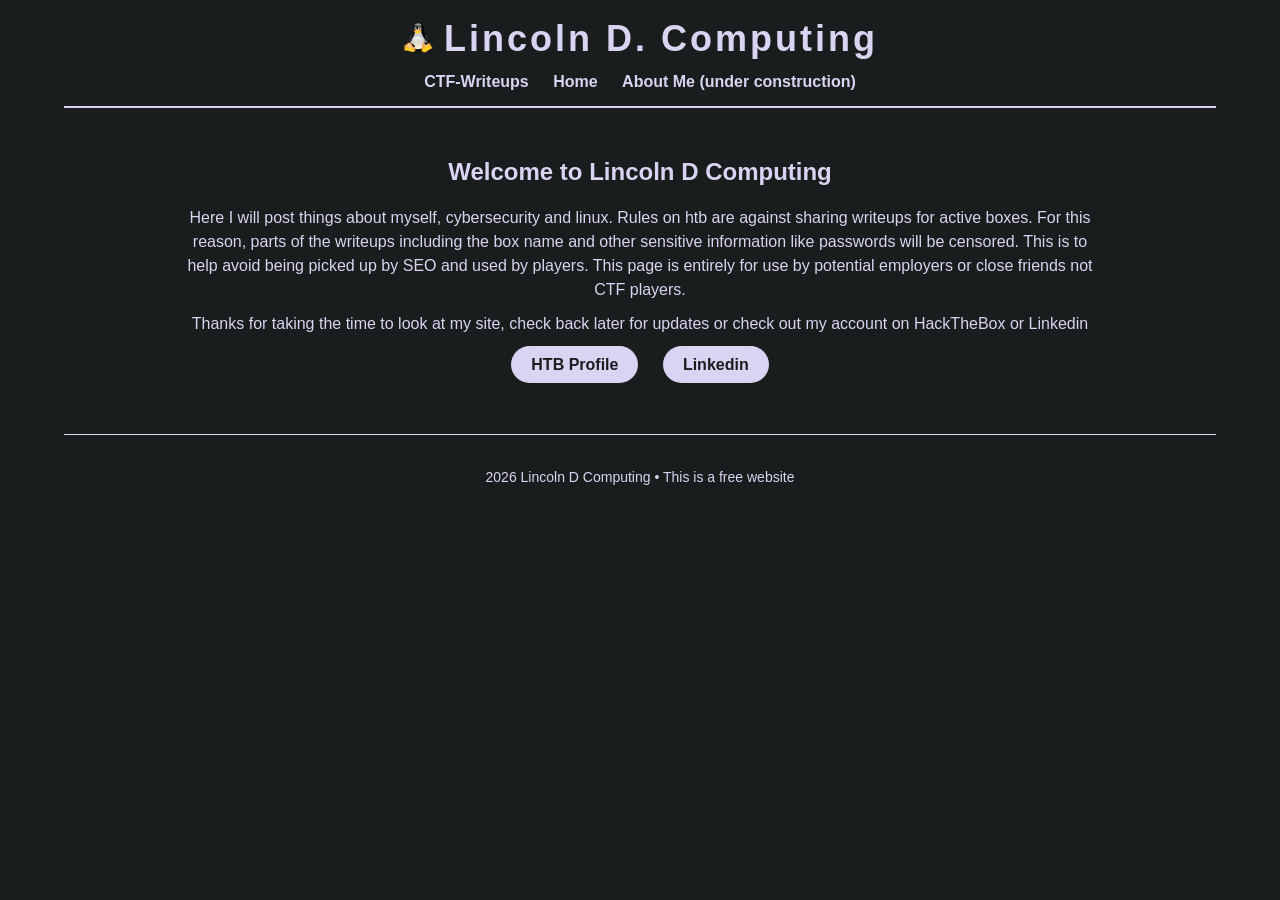
<file: index.html>
<!DOCTYPE html>
<html lang="en">
<head>
  <meta charset="UTF-8" />
  <meta name="viewport" content="width=device-width, initial-scale=1.0"/>
  <title>LincolnDComputing</title>
  <link rel="stylesheet" href="style.css">
</head>
<body>
  <header>
    <div class="logo-title">
      <img src="images/tux.png" alt="tuxLogo" class="logo" />
      <h1>Lincoln D. Computing</h1>
    </div>
    <nav>
	<div class="dropdown">
          <a>CTF-Writeups</a>
	  <div class="dropdown-content">
		<a href="Writeup1.html"> Writeup 1 </a>
		<a href="Writeup2"> Writeup 2 </a>
		<a>more soon</a>
	  </div>
 	</div>
      <a href="index.html">Home</a>
      <a href="index.html">About Me (under construction)</a>
    </nav>
  </header>

  <main class="hero">
    <h2>Welcome to <span>Lincoln D Computing</span></h2>
    <p>Here I will post things about myself, cybersecurity and linux. Rules on htb are against sharing writeups for active boxes. For this reason, parts of the writeups including the box name and other sensitive information like passwords will be censored. This is to help avoid being picked up by SEO and used by players. This page is entirely for use by potential employers or close friends not CTF players.</p>
    <p>Thanks for taking the time to look at my site, check back later for updates or check out my account on HackTheBox or Linkedin</p>
    <div class="btns">
      <a href="https://app.hackthebox.com/public/users/1867252" target="_blank" class="btn">HTB Profile</a>
      <a href="https://www.linkedin.com/in/lincoln-d-cyber" target="_blank" class="btn">Linkedin</a>
    </div>
  </main>

  <footer>
    <p> 2026 Lincoln D Computing • This is a free website</p>
  </footer>
</body>
</html>
</file>
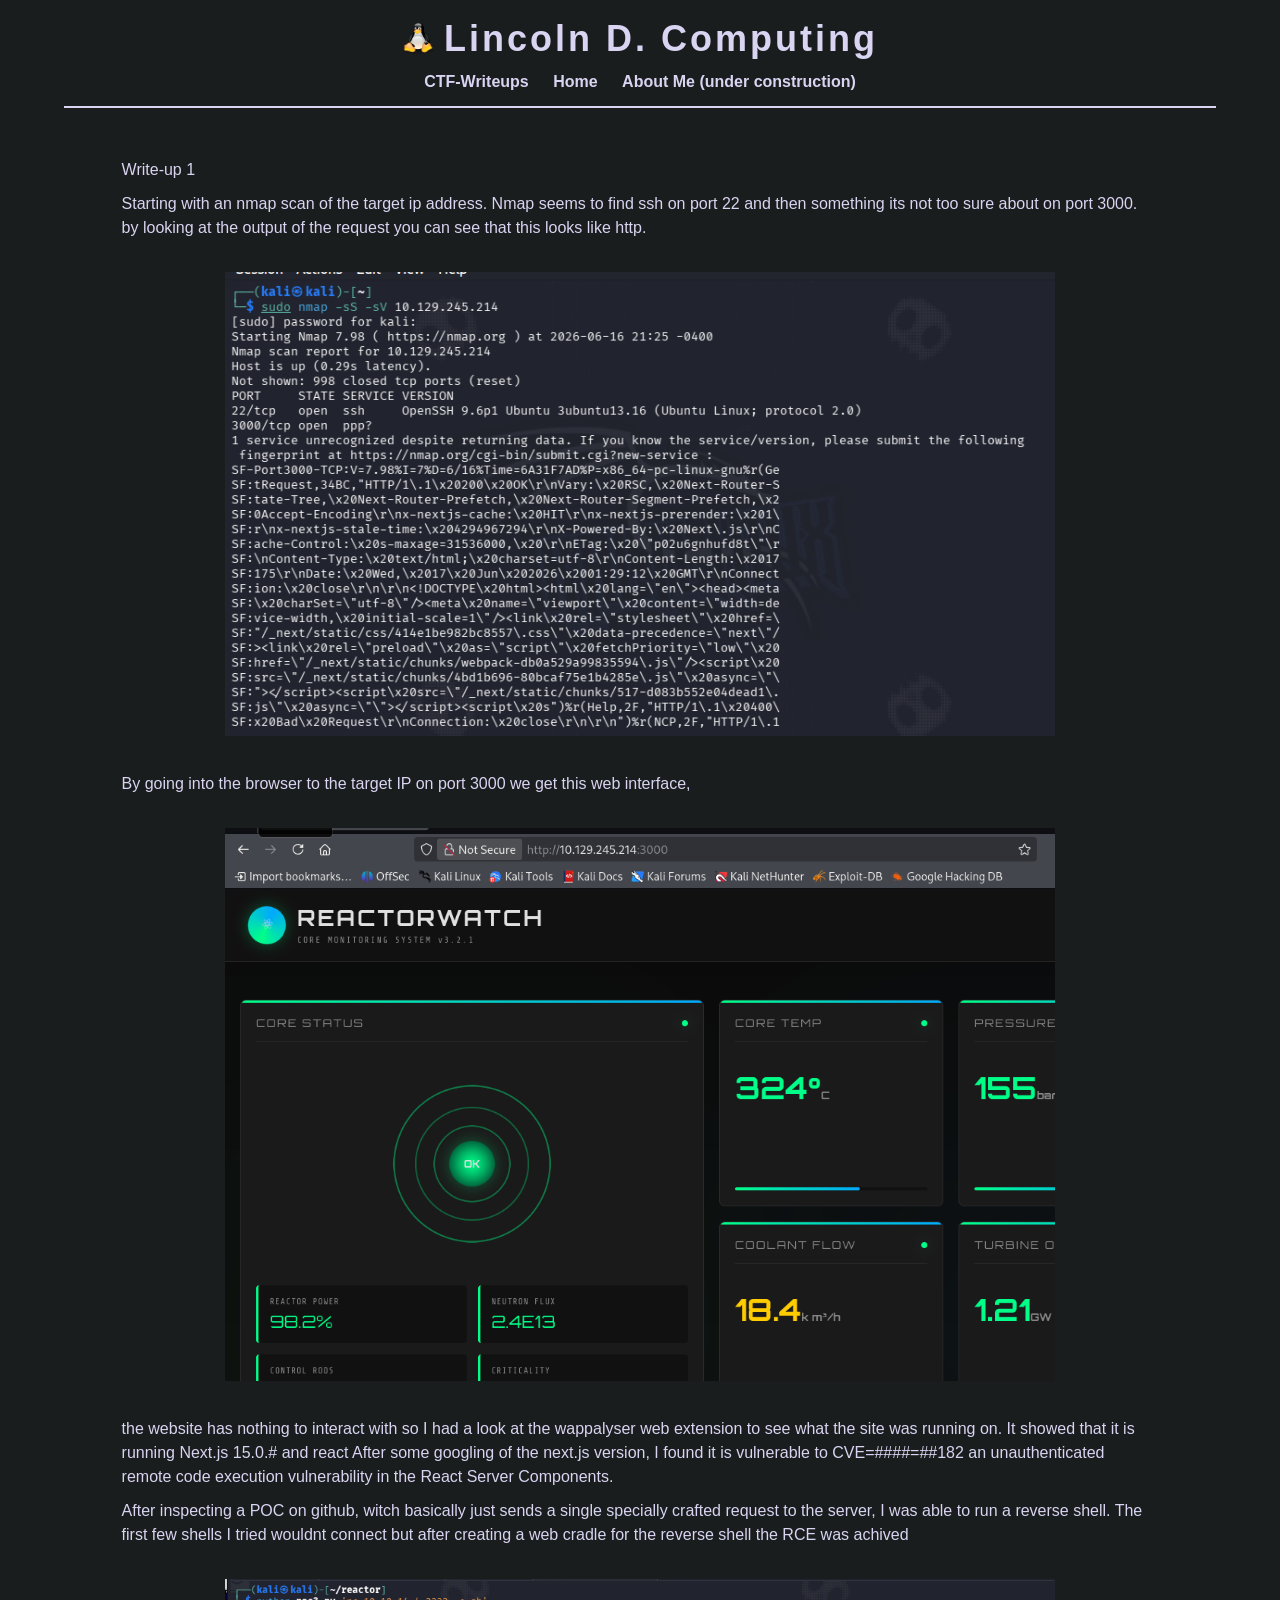
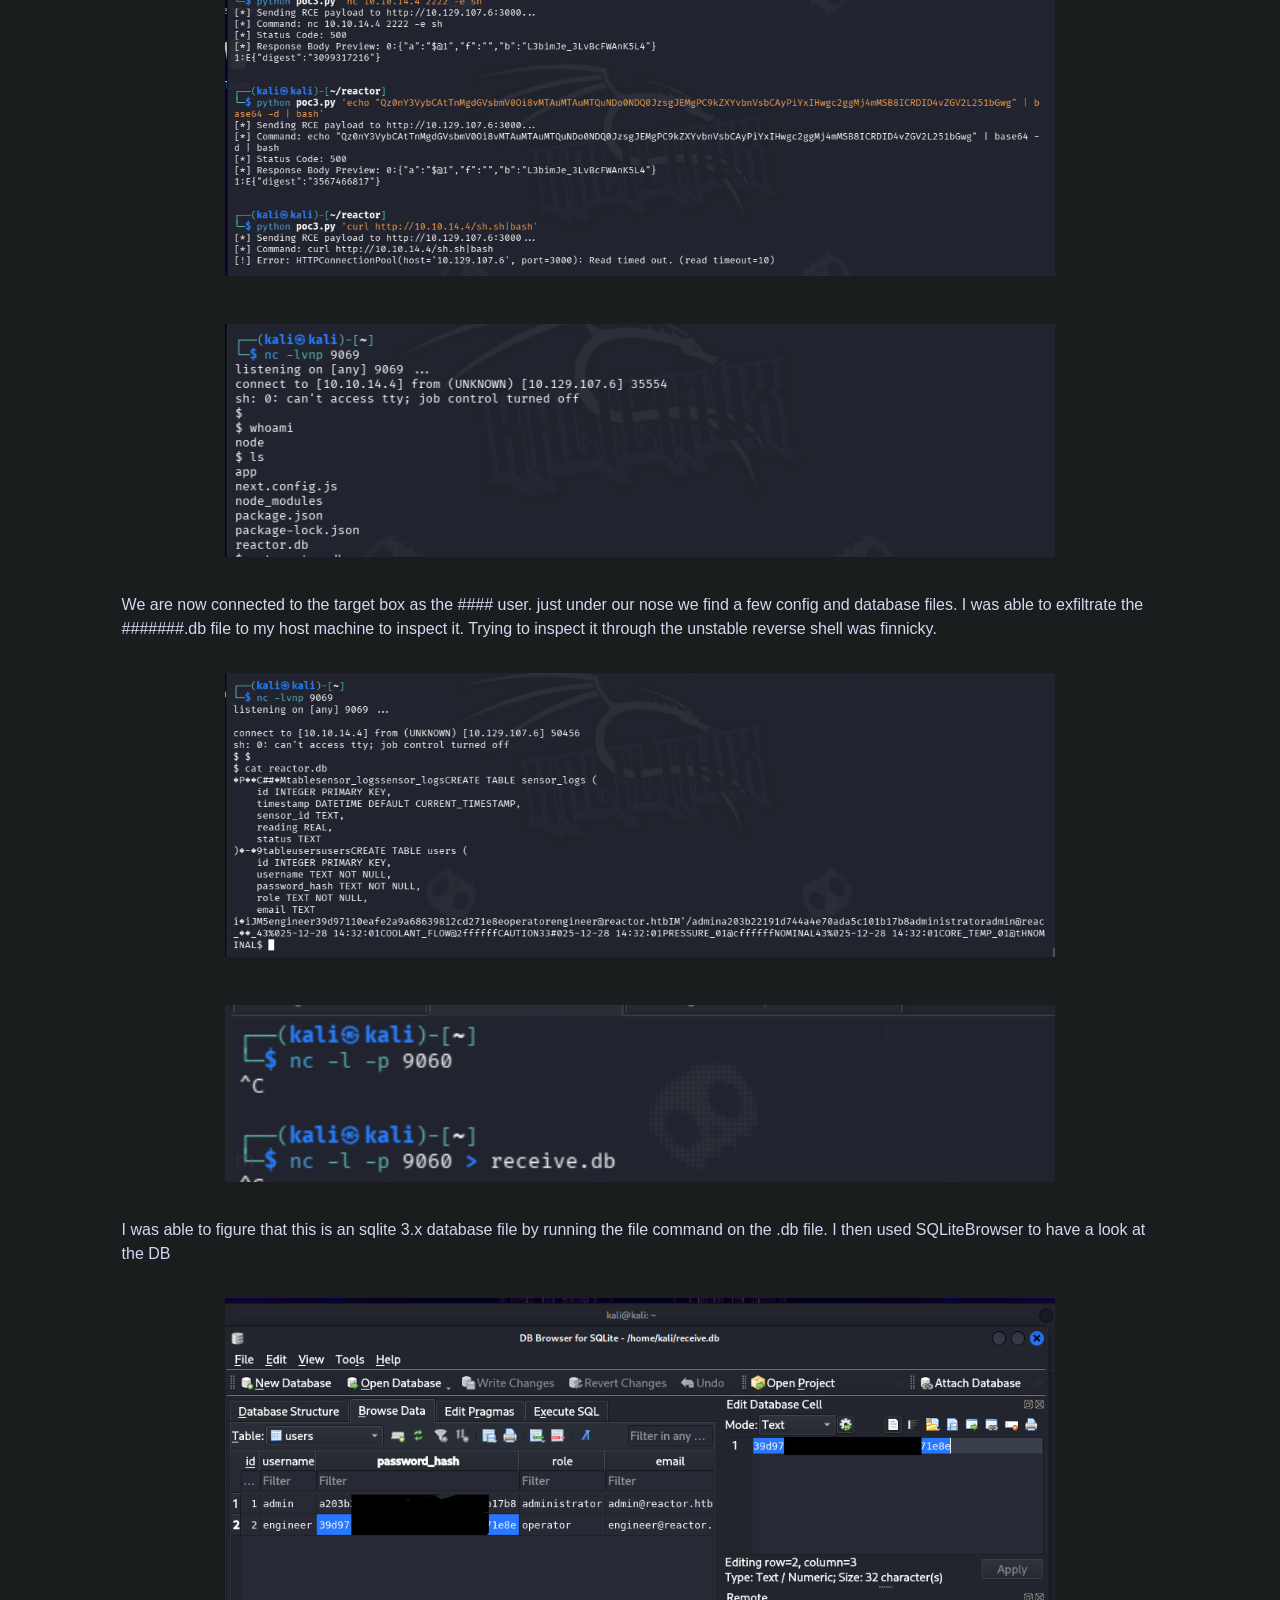
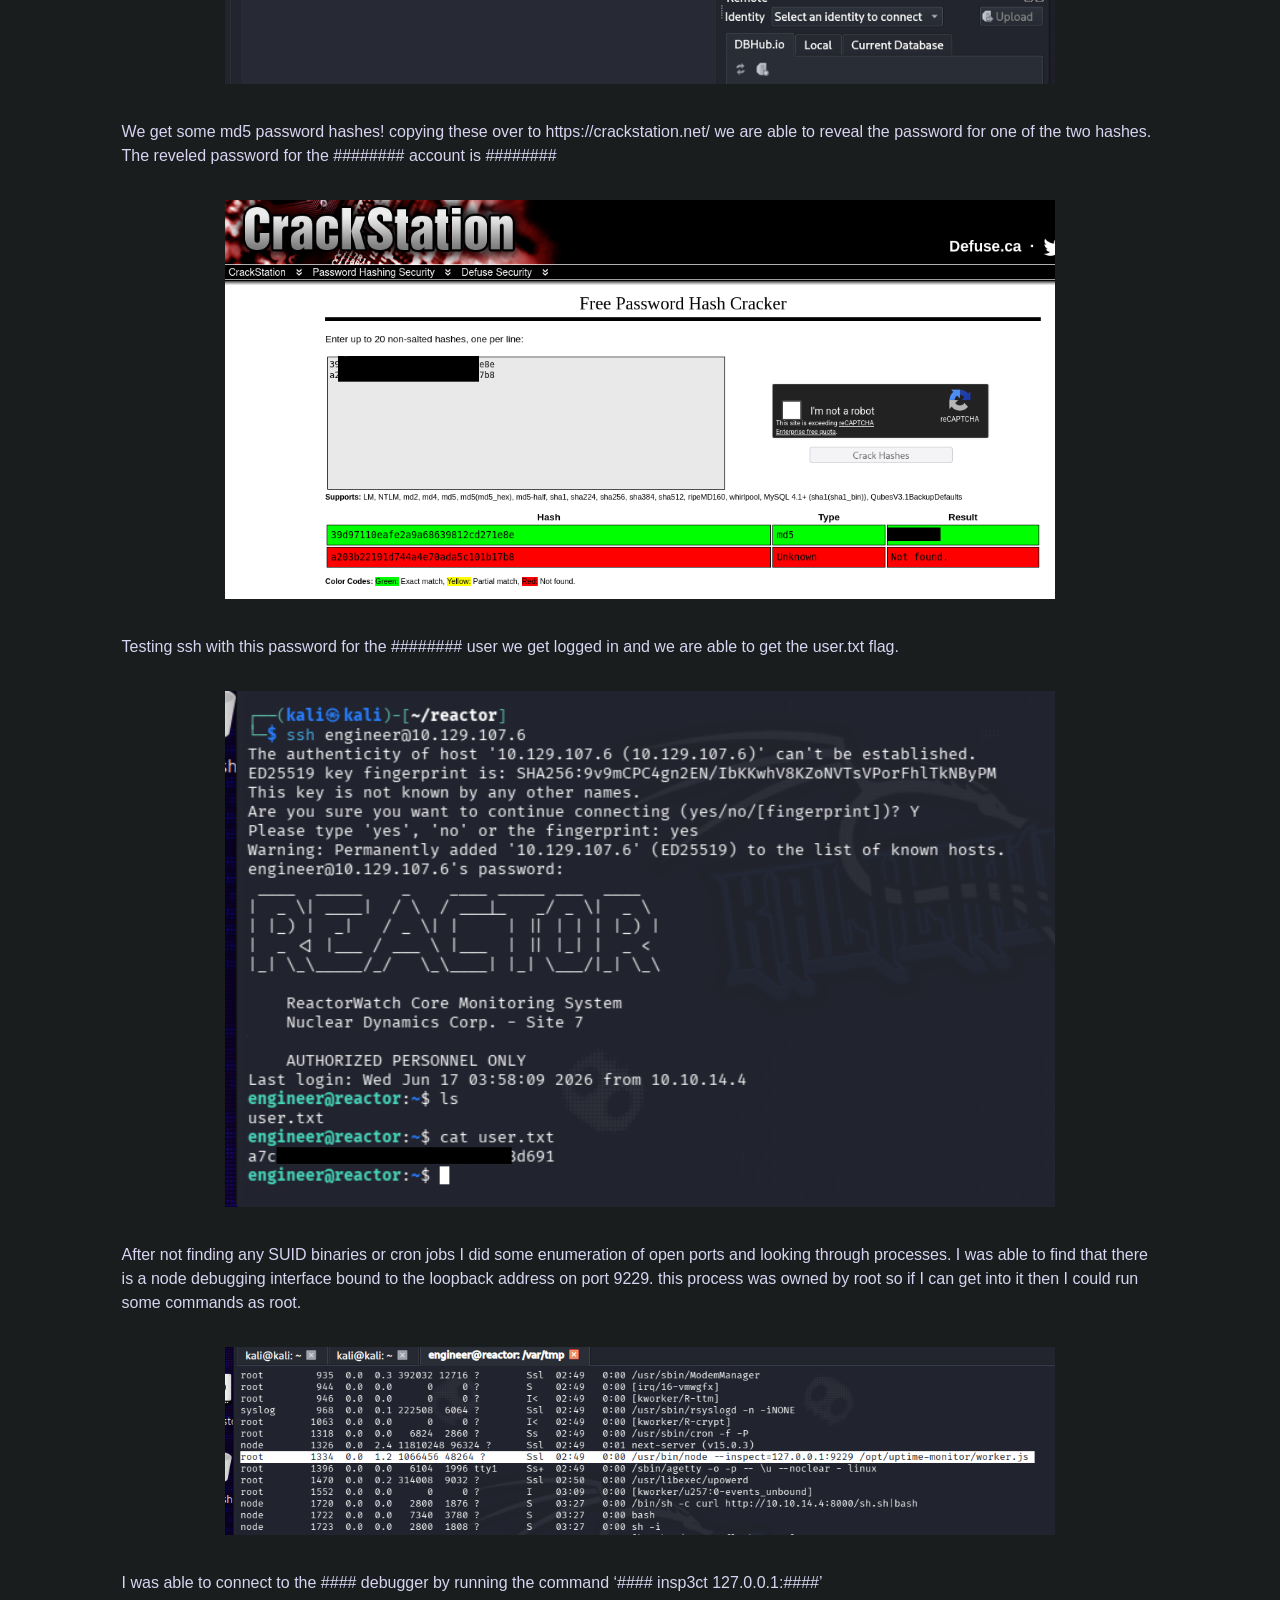
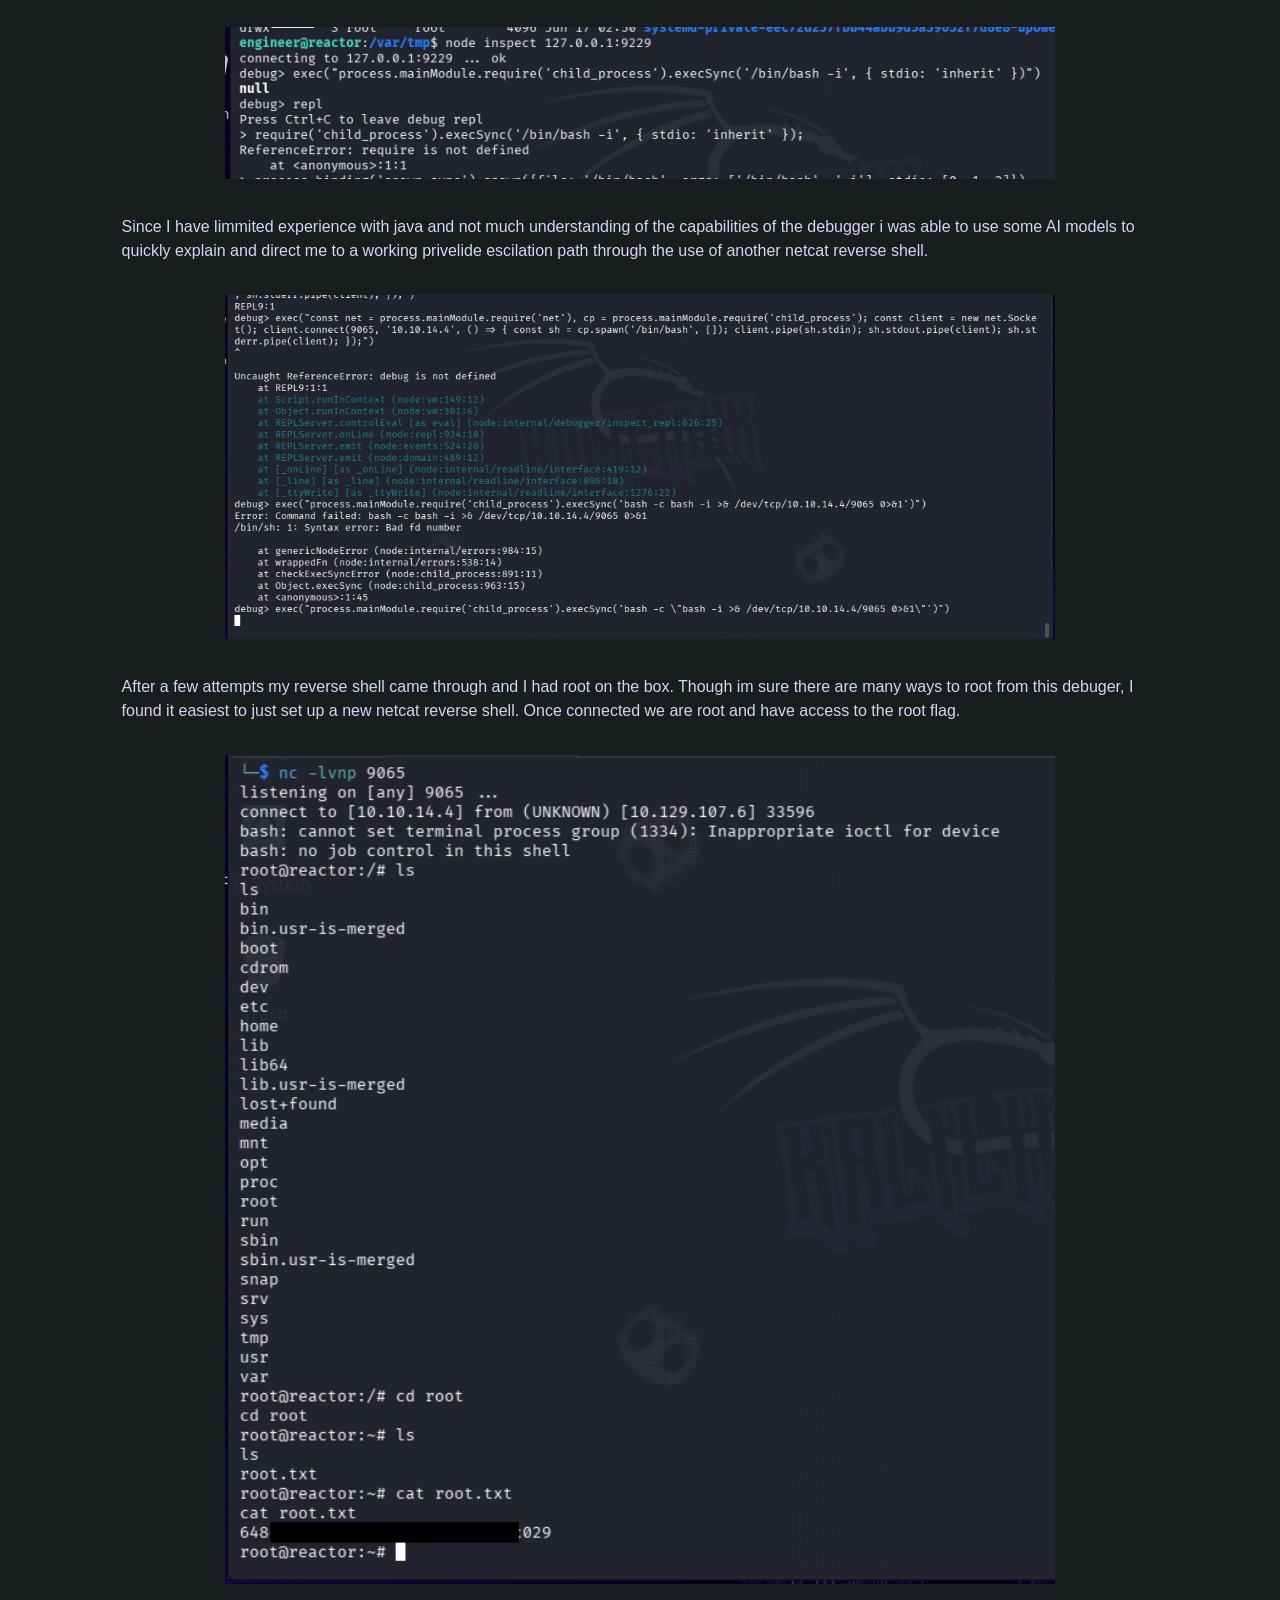
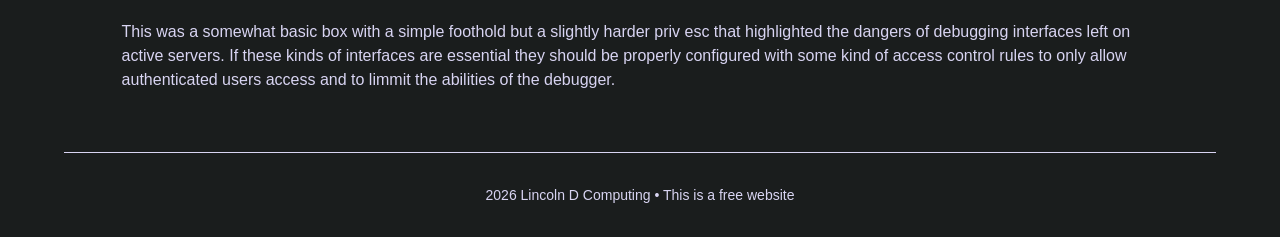
<file: Writeup1.html>
<!DOCTYPE html>
<html lang="en">
<head>
  <meta charset="UTF-8" />
  <meta name="viewport" content="width=device-width, initial-scale=1.0"/>
  <title>LincolnDComputing</title>
  <link rel="stylesheet" href="style2.css">
</head>
<body>
  <header>
    <div class="logo-title">
      <img src="images/tux.png" alt="tuxLogo" class="logo" />
      <h1>Lincoln D. Computing</h1>
    </div>
    <nav>
        <div class="dropdown">
          <a>CTF-Writeups</a>
          <div class="dropdown-content">
                <a href="Writeup1.html"> writeup 1 </a>
                <a href="Writeup2"> Writeup 2 </a>
                <a>more soon</a>
          </div>
        </div>
      <a href="index.html">Home</a>
      <a href="index.html">About Me (under construction)</a>
    </nav>
  </header>

  <main class="hero">
    <p>Write-up 1</p>
    <p>Starting with an nmap scan of the target ip address.
Nmap seems to find ssh on port 22 and then something its not too sure about on port 3000. by looking at the output of the request you can see that this looks like http.</p>
    <img src=images2/nmap.png>
    <p>By going into the browser to the target IP on port 3000 we get this web interface,</p>
    <img src=images2/interface.png>
    <p>the website has nothing to interact with so I had a look at the wappalyser web extension to see what the site was running on. It showed that it is running Next.js 15.0.# and react
After some googling of the next.js version, I found it is vulnerable to CVE=####=##182 an unauthenticated remote code execution vulnerability in the React Server Components. </p>
   <p>After inspecting a POC on github, witch basically just sends a single specially crafted request to the server, I was able to run a reverse shell. The first few shells I tried wouldnt connect but after creating a web cradle for the reverse shell the RCE was achived</p>
   <img src="images2/poc1.png">
   <img src="images2/poc2.png">
   <p>We are now connected to the target box as the #### user. just under our nose we find a few config and database files. I was able to exfiltrate the #######.db file to my host machine to inspect it. Trying to inspect it through the unstable reverse shell was finnicky.</p>
   <img src="images2/db1.png">
   <img src="images2/db2.png">
   <p>I was able to figure that this is an sqlite 3.x database file by running the file command on the .db file. I then used SQLiteBrowser to have a look at the DB</p>
   <img src="images2/db3.png">
   <p>We get some md5 password hashes! copying these over to https://crackstation.net/ we are able to reveal the password for one of the two hashes. The reveled password for the ######## account is ########</p>
   <img src="images2/station.png">
   <p>Testing ssh with this password for the ######## user we get logged in and we are able to get the user.txt flag.</p>
   <img src="images2/ssh.png">
   <p>After not finding any SUID binaries or cron jobs I did some enumeration of open ports and looking through processes. I was able to find that there is a node debugging interface bound to the loopback address on port 9229. this process was owned by root so if I can get into it then I could run some commands as root.</p>
   <img src="images2/ps.png">
   <p>I was able to connect to the #### debugger by running the command ‘#### insp3ct 127.0.0.1:####’</p>
   <img src="images2/dbg.png">
   <p>Since I have limmited experience with java and not much understanding of the capabilities of the debugger i was able to use some AI models to quickly explain and direct me to a working privelide escilation path through the use of another netcat reverse shell.</p>
   <img src="images2/exp.png">
   <p>After a few attempts my reverse shell came through and I had root on the box. Though im sure there are many ways to root from this debuger, I found it easiest to just set up a new netcat reverse shell.
Once connected we are root and have access to the root flag.</p>
   <img src="images2/root.png">
   <p>This was a somewhat basic box with a simple foothold but a slightly harder priv esc that highlighted the dangers of debugging interfaces left on active servers. If these kinds of interfaces are essential they should be properly configured with some kind of access control rules to only allow authenticated users access and to limmit the abilities of the debugger.</p>
   <div class="btns">
    </div>
  </main>

  <footer>
    <p> 2026 Lincoln D Computing • This is a free website</p>
  </footer>
</body>
</html>
</file>
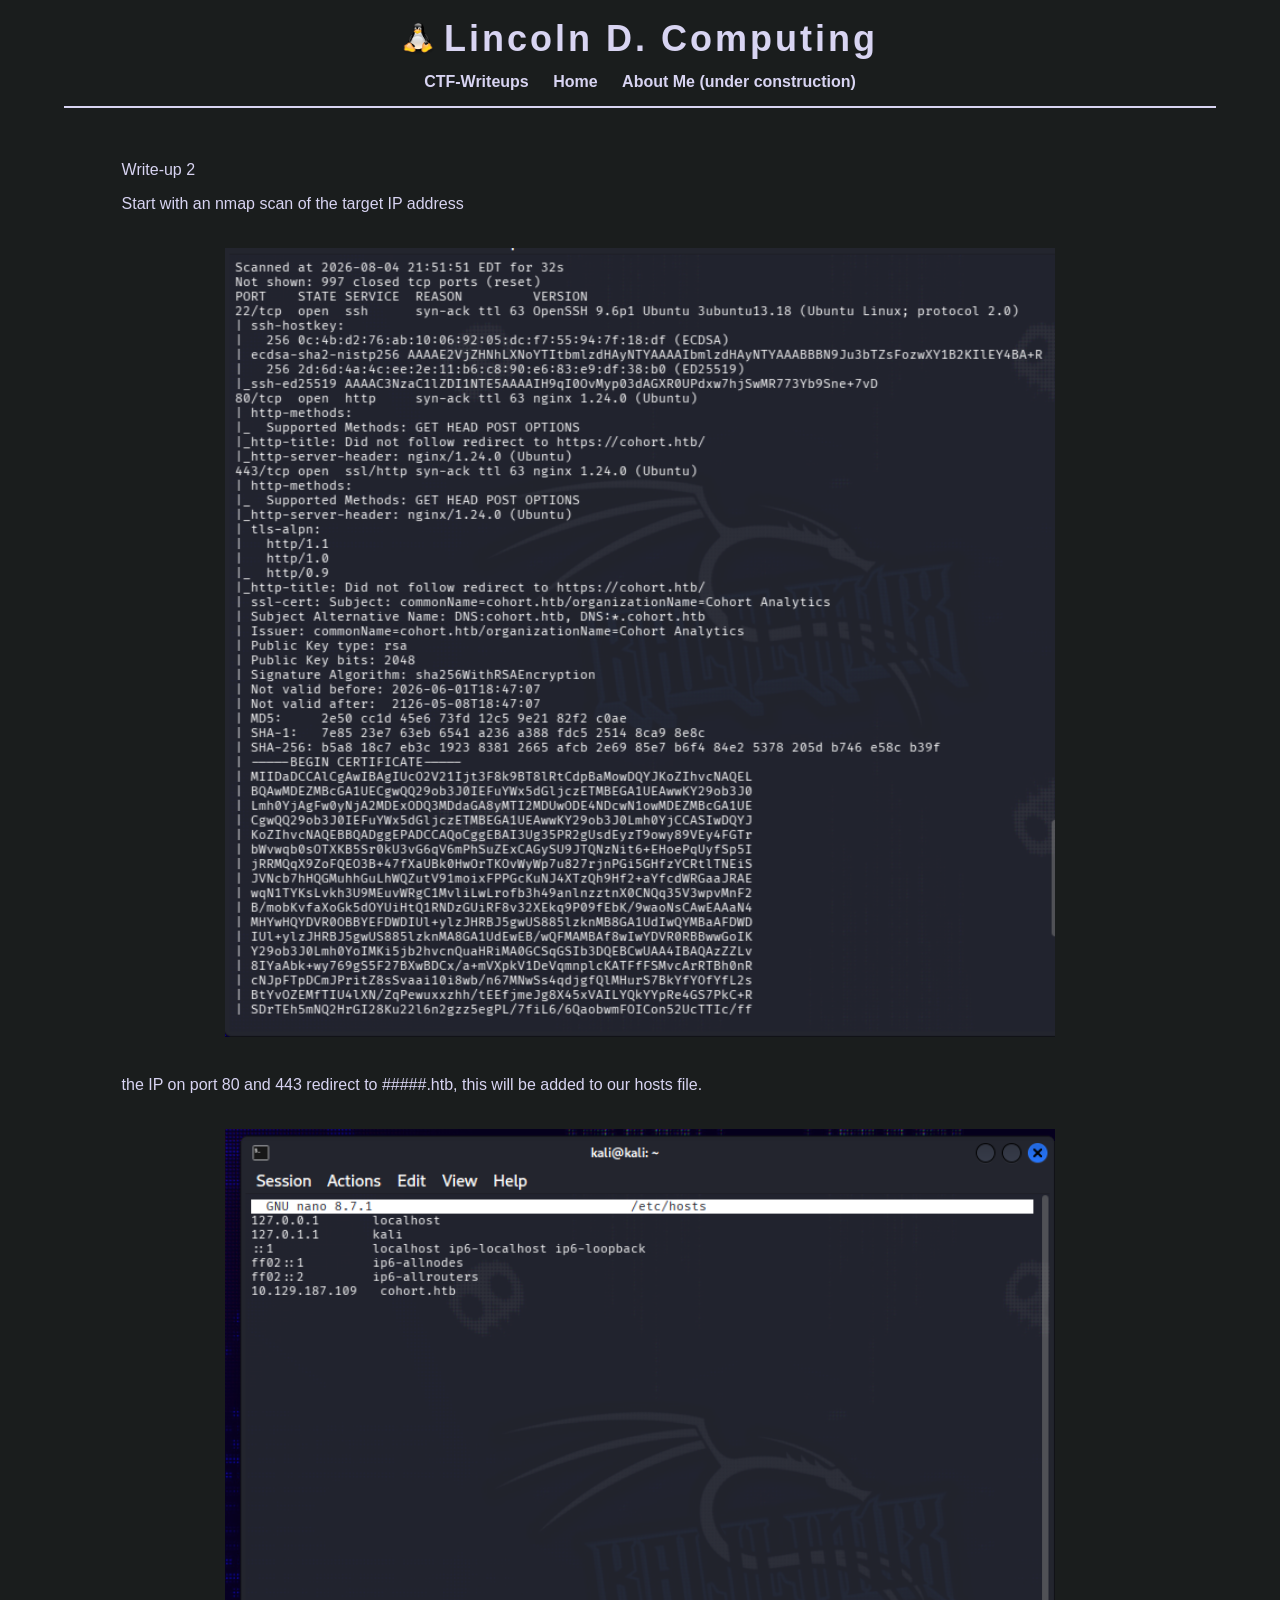
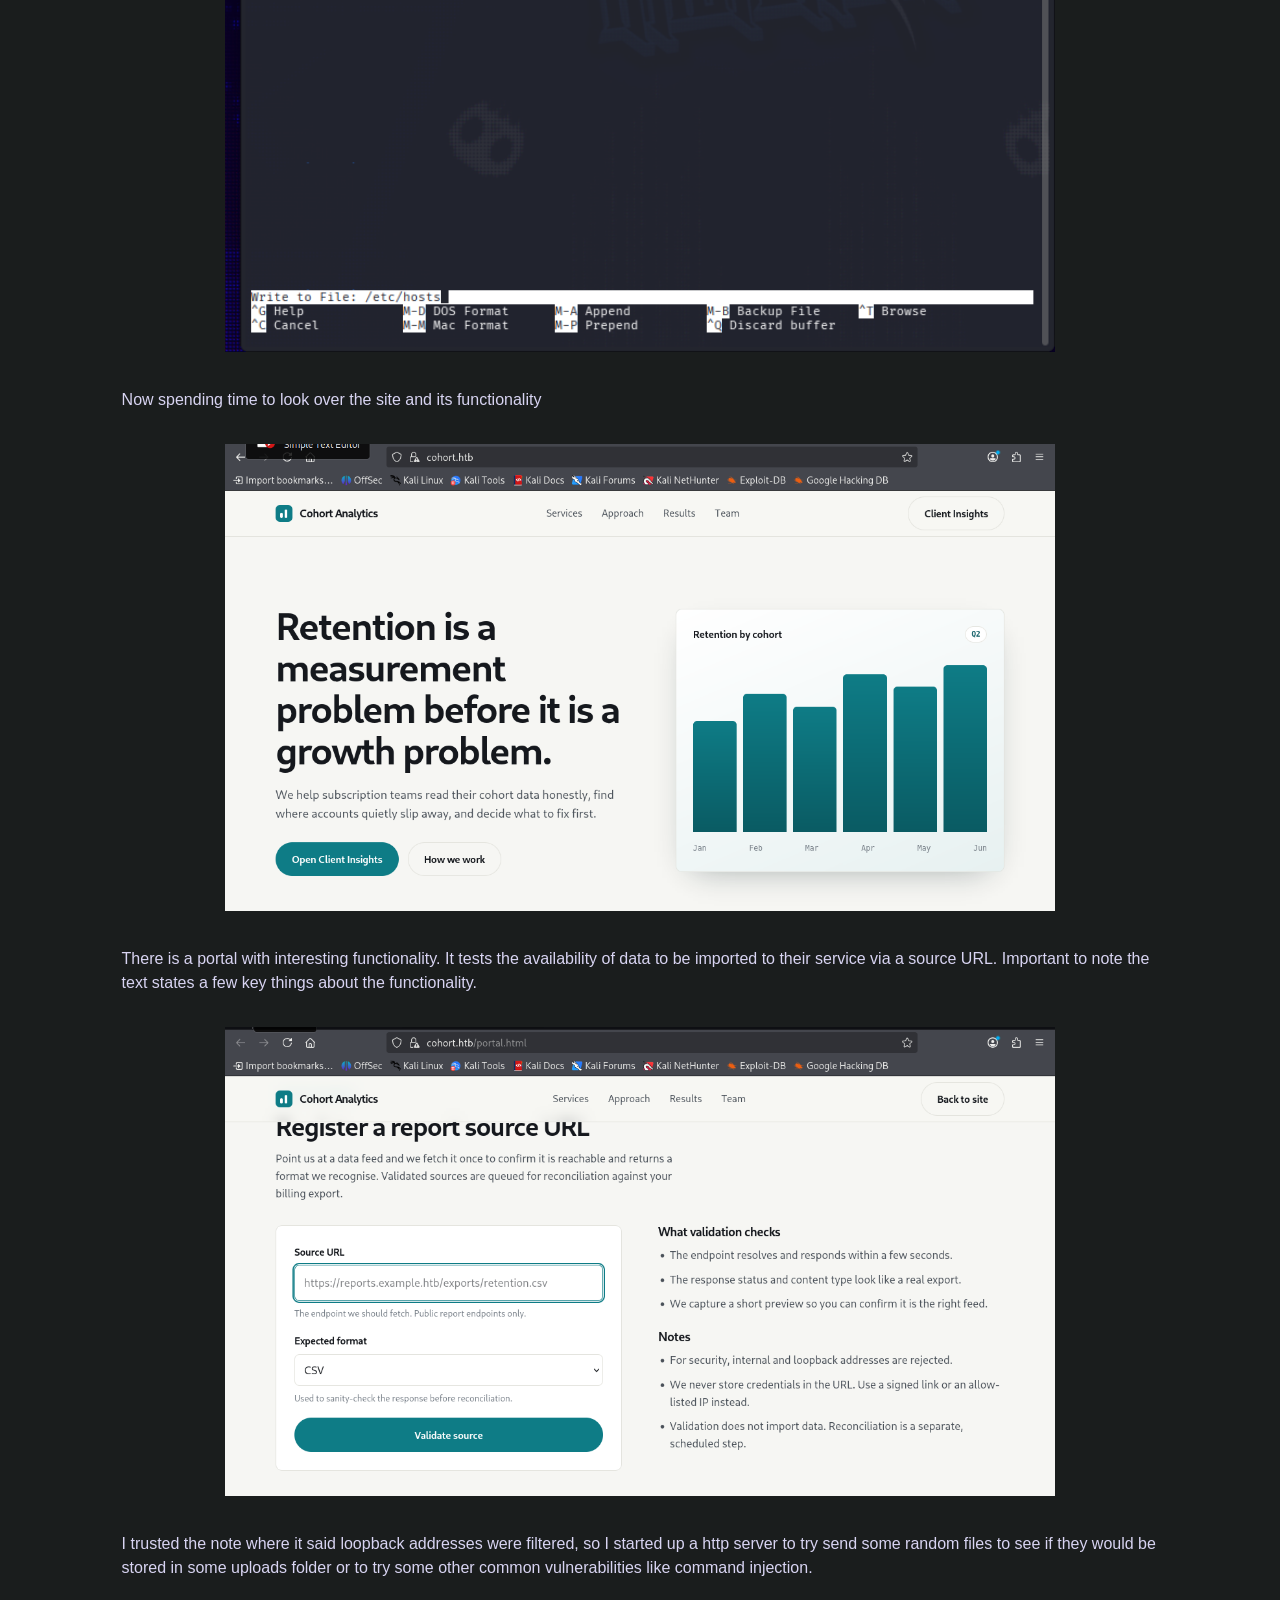
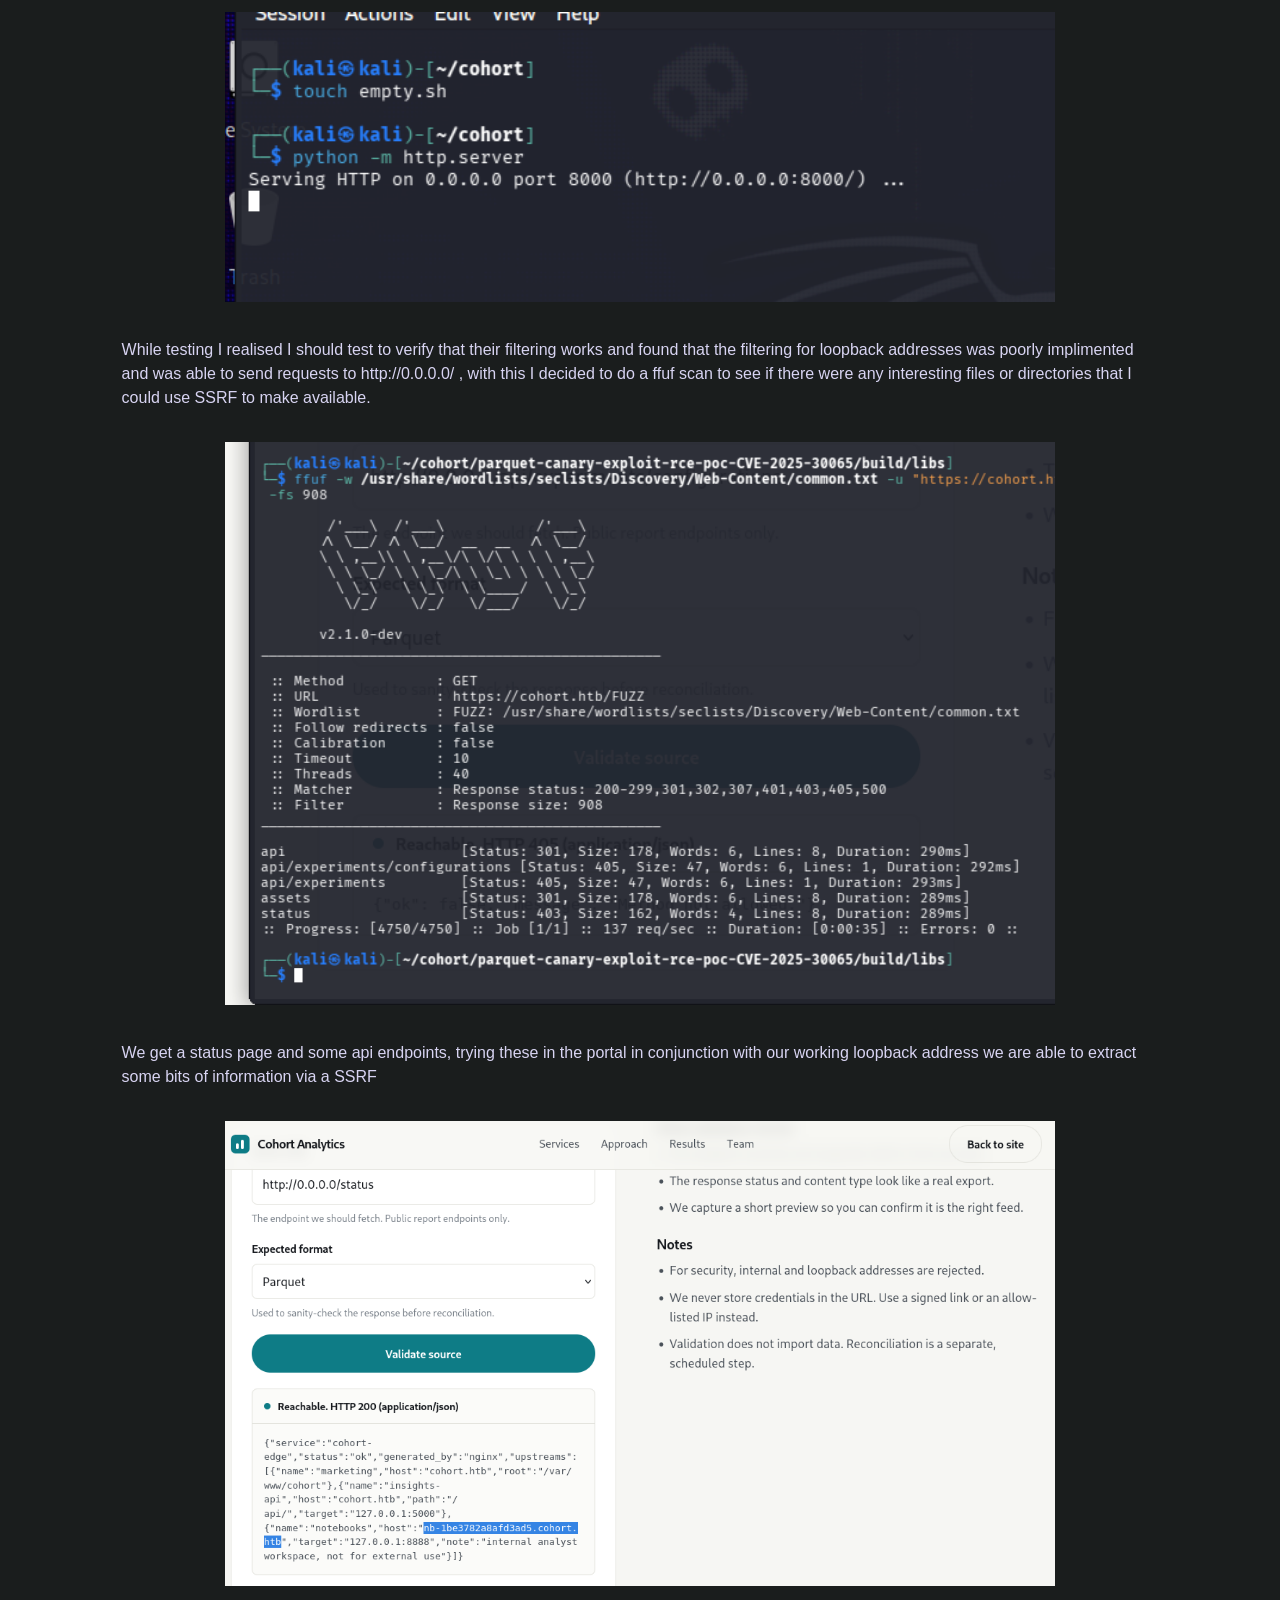
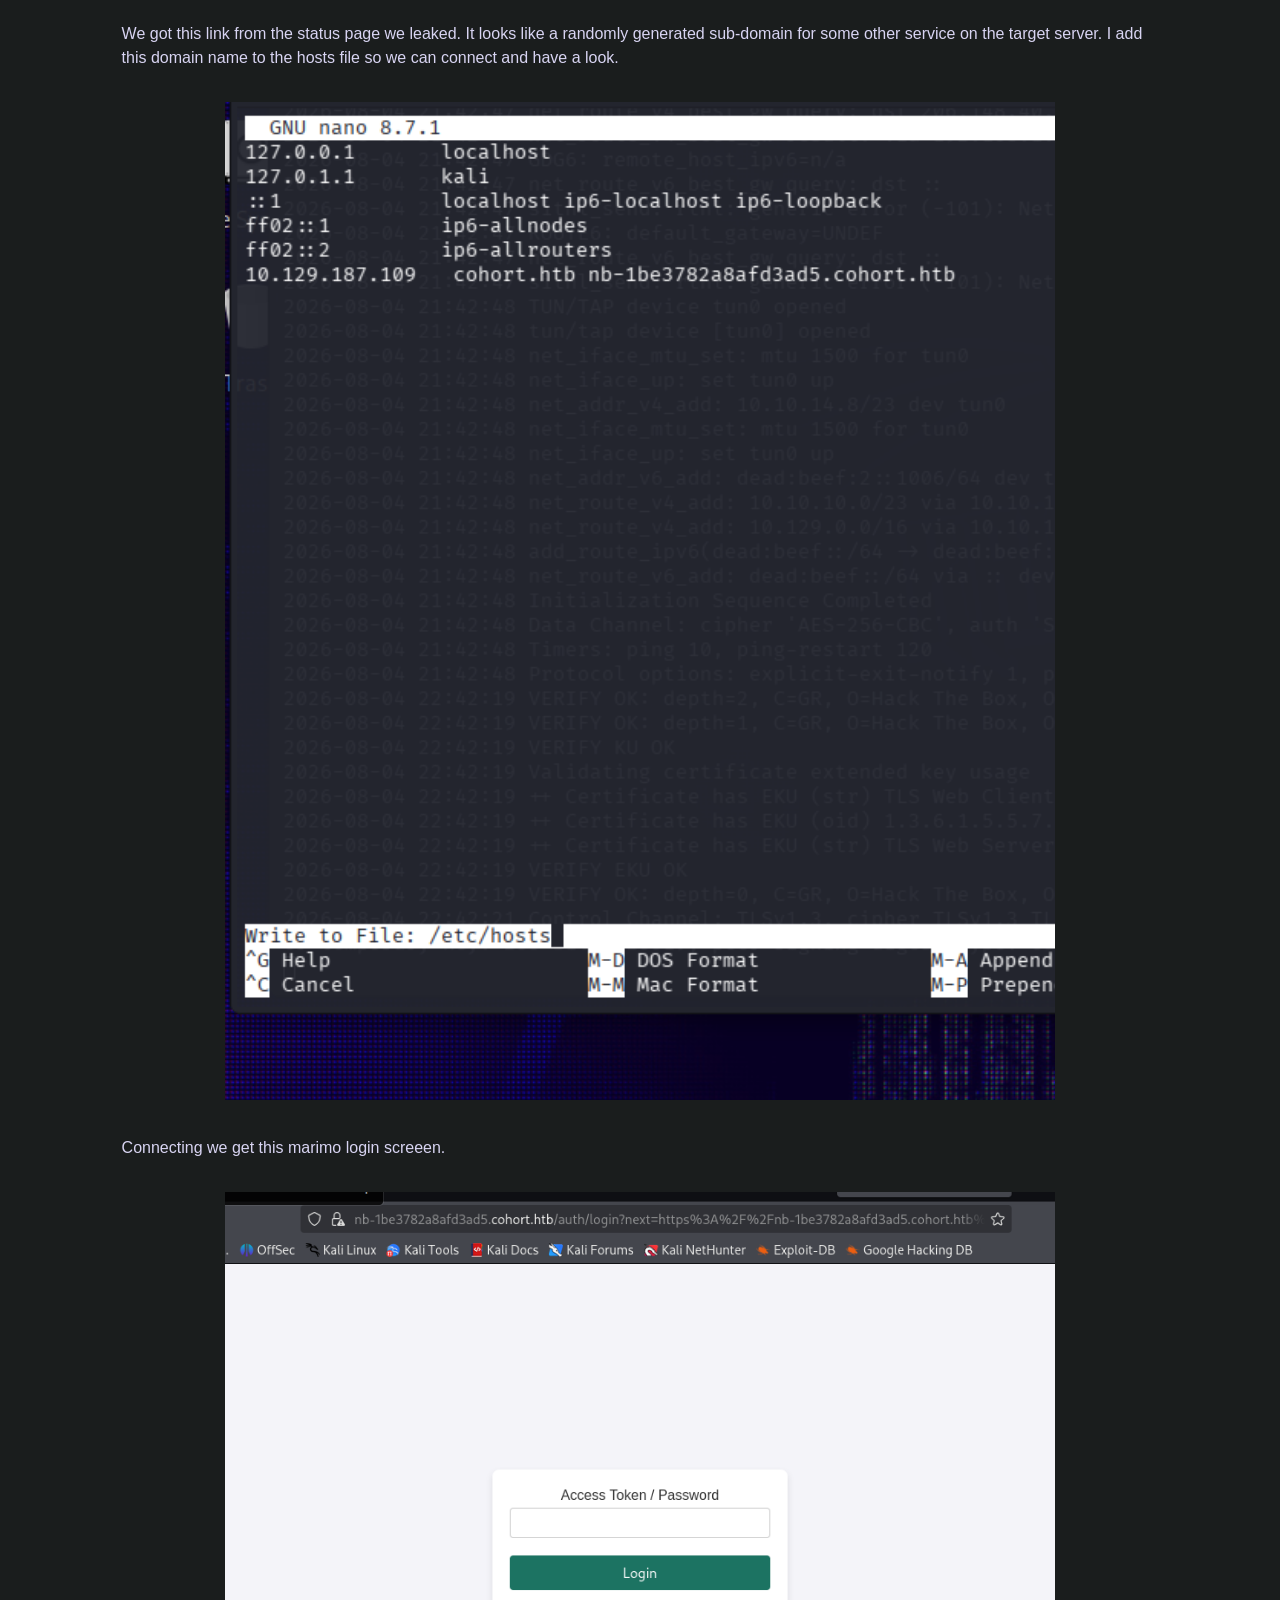
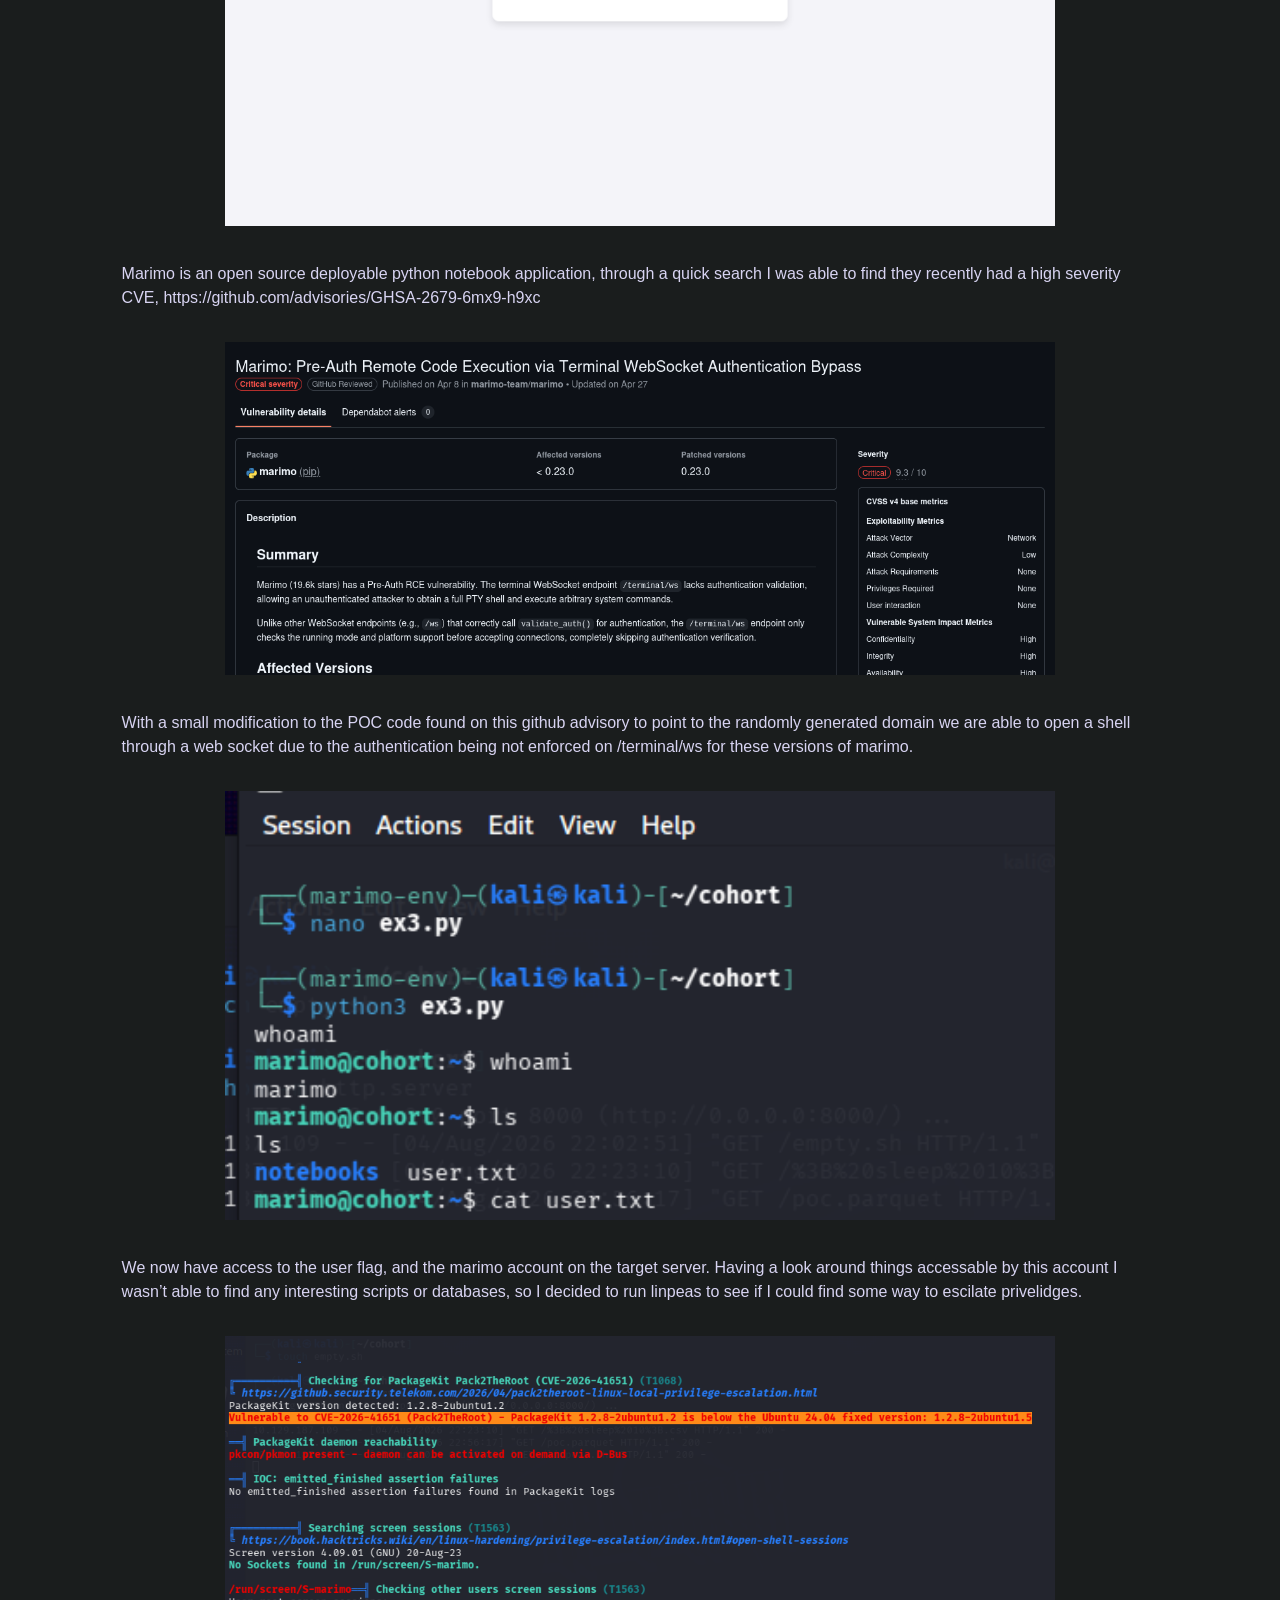
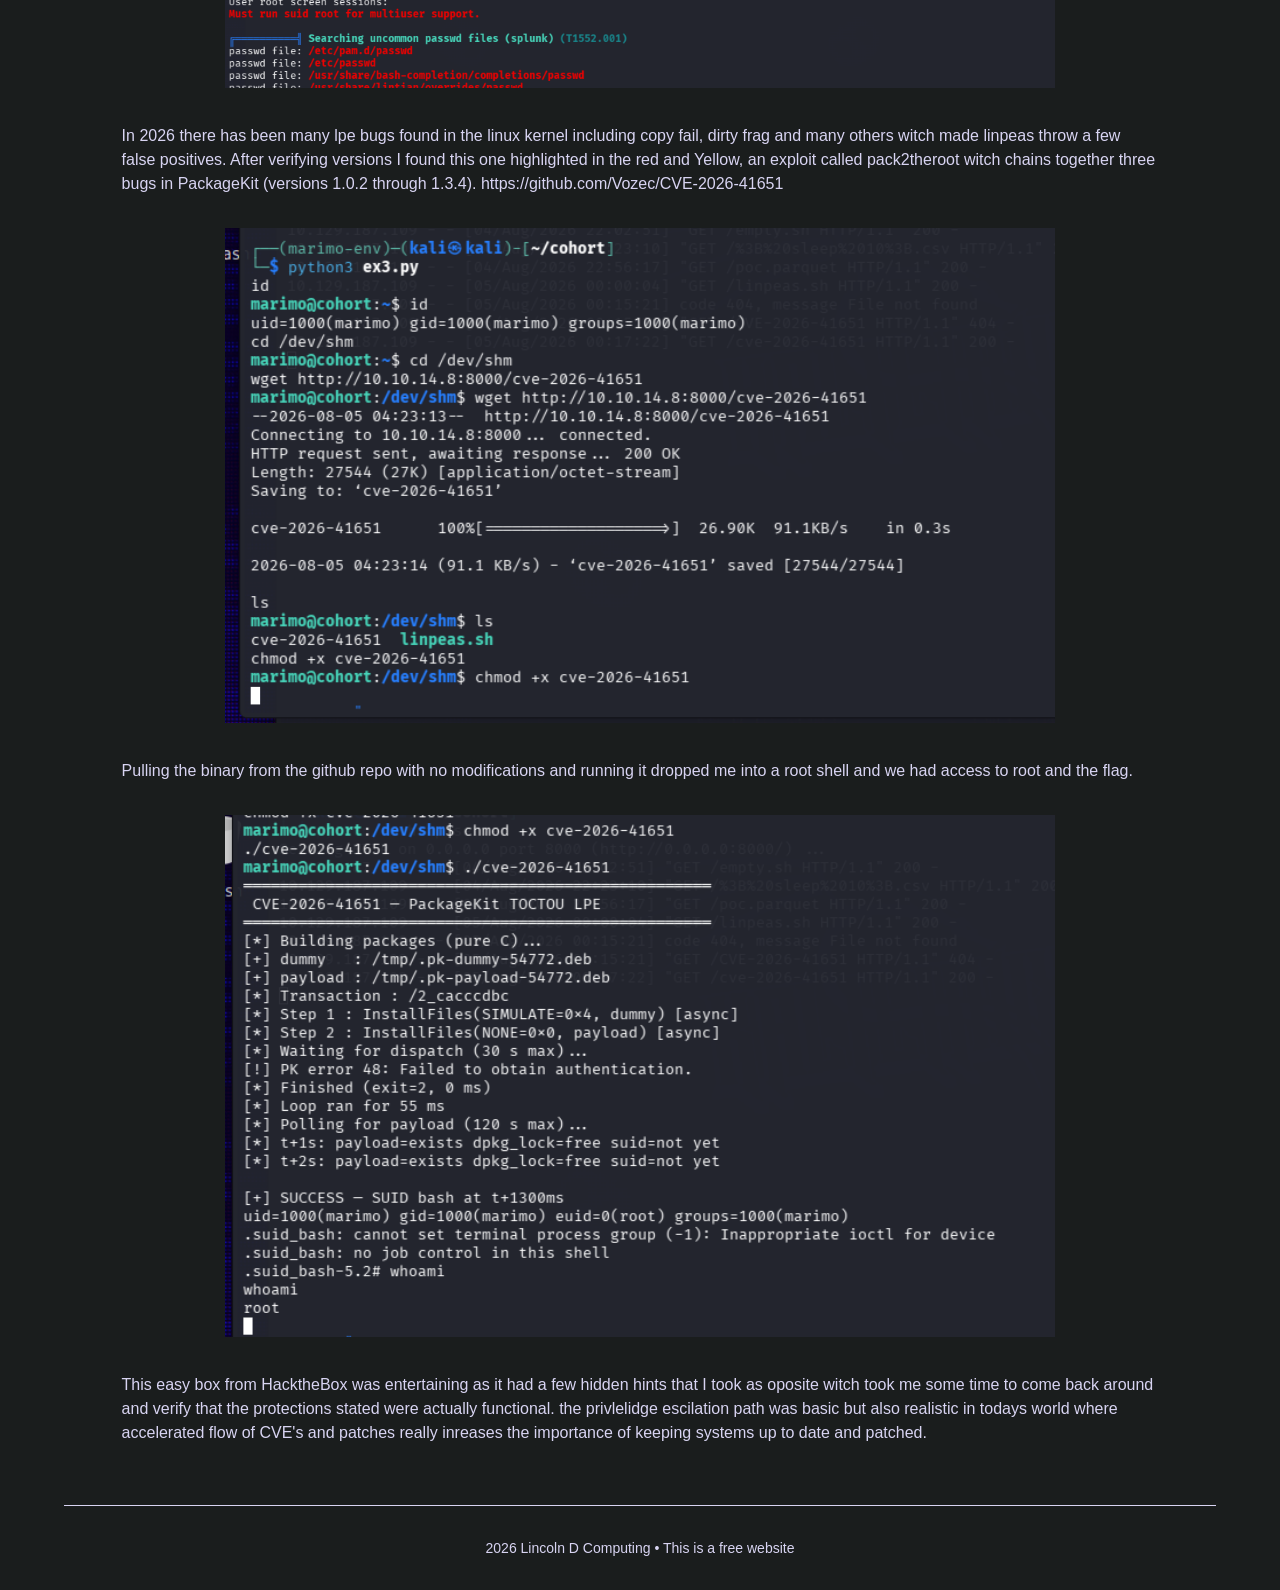
<file: Writeup2.html>
<!DOCTYPE html>
<html lang="en">
<head>
  <meta charset="UTF-8" />
  <meta name="viewport" content="width=device-width, initial-scale=1.0"/>
  <title>LincolnDComputing</title>
  <link rel="stylesheet" href="style2.css">
</head>
<body>
  <header>
    <div class="logo-title">
      <img src="images/tux.png" alt="tuxLogo" class="logo" />
      <h1>Lincoln D. Computing</h1>
    </div>
    <nav>
        <div class="dropdown">
          <a>CTF-Writeups</a>
          <div class="dropdown-content">
                <a href="Writeup1.html"> writeup 1 </a>
                <a href="Writeup2"> Writeup 2 </a>
                <a>more soon</a>
          </div>
        </div>
      <a href="index.html">Home</a>
      <a href="index.html">About Me (under construction)</a>
    </nav>
  </header>

  <main class="hero">
    <p>Write-up 2</p>
    <p>Start with an nmap scan of the target IP address</p>
    <img src=imagesC/1.png>
    <p>the IP on port 80 and 443 redirect to #####.htb, this will be added to our hosts file.</p>
    <img src=imagesC/2.png>
    <p>Now spending time to look over the site and its functionality </p>
    <img src=imagesC/3.png>
   <p>There is a portal with interesting functionality. It tests the availability of data to be imported to their service via a source URL. Important to note the text states a few key things about the functionality.</p>
   <img src="imagesC/4.png">
   <p>I trusted the note where it said loopback addresses were filtered, so I started up a http server to try send some random files to see if they would be stored in some uploads folder or to try some other common vulnerabilities like command injection.</p>
   <img src="imagesC/5.png">
   <p>While testing I realised I should test to verify that their filtering works and found that the filtering for loopback addresses was poorly implimented and was able to send requests to http://0.0.0.0/ , with this I decided to do a ffuf scan to see if there were any interesting files or directories that I could use SSRF to make available.</p>
   <img src="imagesC/6.png">
   <p>We get a status page and some api endpoints, trying these in the portal in conjunction with our working loopback address we are able to extract some bits of information via a SSRF</p>
   <img src="imagesC/7.png">
   <p>We got this link from the status page we leaked. It looks like a randomly generated sub-domain for some other service on the target server. I add this domain name to the hosts file so we can connect and have a look.</p>
   <img src="imagesC/8.png">
   <p>Connecting we get this marimo login screeen.</p>
   <img src="imagesC/9.png">
   <p>Marimo is an open source deployable python notebook application, through a quick search I was able to find they recently had a high severity CVE, https://github.com/advisories/GHSA-2679-6mx9-h9xc</p>
   <img src="imagesC/10.png">
   <p>With a small modification to the POC code found on this github advisory to point to the randomly generated domain we are able to open a shell through a web socket due to the authentication being not enforced on /terminal/ws for these versions of marimo.</p>
   <img src="imagesC/11.png">
   <p>We now have access to the user flag, and the marimo account on the target server. Having a look around things accessable by this account I wasn’t able to find any interesting scripts or databases, so I decided to run linpeas to see if I could find some way to escilate privelidges.</p>
   <img src="imagesC/12.png">
   <p>In 2026 there has been many lpe bugs found in the linux kernel including copy fail, dirty frag and many others witch made linpeas throw a few false positives. After verifying versions I found this one highlighted in the red and Yellow, an exploit called pack2theroot witch chains together three bugs in PackageKit (versions 1.0.2 through 1.3.4). https://github.com/Vozec/CVE-2026-41651</p>
   <img src="imagesC/13.png">
   <p>Pulling the binary from the github repo with no modifications and running it dropped me into a root shell and we had access to root and the flag.</p>
   <img src="imagesC/14.png">
   <p>This easy box from HacktheBox was entertaining as it had a few hidden hints that I took as oposite witch took me some time to come back around and verify that the protections stated were actually functional. the privlelidge escilation path was basic but also realistic in todays world where accelerated flow of CVE's and patches really inreases the importance of keeping systems up to date and patched.</p>
   <div class="btns">
    </div>
  </main>

  <footer>
    <p> 2026 Lincoln D Computing • This is a free website</p>
  </footer>
</body>
</html>
</file>
<file: style.css>
/* style.css */
body {
  margin: 0;
  padding: 0;
  font-family: 'Orbitron', sans-serif;
  background-color: #1A1D1D;
  color: #d8d4f2ff;
  text-align: center;
  width: 90%;
  height: 100%;
  margin: 0 auto;
}

header {
  background-color: #1A1D1D;
  padding: 15px 10px;
  border-bottom: 2px solid #d8d4f2ff;
}

.logo-title {
  display: flex;
  align-items: center;
  justify-content: center;
  gap: 10px;
}

.logo {
  width: 32px;
  height: 32px;
}

h1 {
  margin: 0;
  font-size: 36px;
  color: #d8d4f2ff;
  letter-spacing: 3px;
  padding-top: 3px;
  padding-bottom: 3px;
}

nav {
  margin-top: 10px;
}

nav a {
  color: #d8d4f2ff;
  text-decoration: none;
  margin: 0 10px;
  font-weight: bold;
  transition: 0.2s;
}

nav a:hover {
  color: #d8d4f2ff;
  text-shadow: 0 0 5px #d8d4f2ff;
}

.hero {
  margin-top: 50px;
}

.hero h2 {
  font-size: 24px;
  color: #d8d4f2ff;
}

.hero p {
  max-width: 80%;
  margin: 10px auto;
  line-height: 1.5;
}

.btns {
  margin-top: 20px;
}

.btn {
  background-color: #d8d4f2ff;
  color: #1A1D1D;
  padding: 10px 20px;
  margin: 10px;
  border-radius: 25px;
  text-decoration: none;
  font-weight: bold;
  transition: 0.3s;
}

.btn:hover {
  background-color: white;
  color: #1A1D1D;
  transform: scale(1.05);
}

footer {
  margin-top: 60px;
  padding: 20px;
  border-top: 1px solid #d8d4f2ff;
  font-size: 14px;
  height: 100%;
}
.dropdown {
    position: relative;
    display: inline-block;
    max-width: 15%;
}
.dropbtn {
    background-color: #f1f1f1;
    color: black;
    padding: 18px 27px;
    font-size: 13px;
    border: none;
    cursor: pointer;
    min-width: 160px;
}
.dropdown-content {
    display: none;
    position: absolute;
    background-color: #262623;
    min-width: 100px;
    border: 0px;
    z-index: 1;
    padding: 9%;
}
.dropdown:hover .dropdown-content {
    display: block;
}

.dropdown-content div {
    padding: 18px;
    cursor: pointer;
}
</file>
<file: style2.css>
/* style.css */
body {
  margin: 0;
  padding: 0;
  font-family: 'Orbitron', sans-serif;
  background-color: #1A1D1D;
  color: #d8d4f2ff;
  text-align: center;
  width: 90%;
  height: 100%;
  margin: 0 auto;
}

header {
  background-color: #1A1D1D;
  padding: 15px 10px;
  border-bottom: 2px solid #d8d4f2ff;
}

.logo-title {
  display: flex;
  align-items: center;
  justify-content: center;
  gap: 10px;
}

.logo {
  width: 32px;
  height: 32px;
}

h1 {
  margin: 0;
  font-size: 36px;
  color: #d8d4f2ff;
  letter-spacing: 3px;
  padding-top: 3px;
  padding-bottom: 3px;
}

nav {
  margin-top: 10px;
}

nav a {
  color: #d8d4f2ff;
  text-decoration: none;
  margin: 0 10px;
  font-weight: bold;
  transition: 0.2s;
}

nav a:hover {
  color: #d8d4f2ff;
  text-shadow: 0 0 5px #d8d4f2ff;
}

.hero {
  margin-top: 50px;
}

.hero h2 {
  font-size: 24px;
  color: #d8d4f2ff;
}

.hero p {
  max-width: 90%;
  margin: 10px auto;
  line-height: 1.5;
  text-align: left;
}
.hero img {
  padding-top: 22px;
  padding-bottom: 22px;
  max-width: 72%;
  min-width: 72%; 
  height: auto;  
}

.btns {
  margin-top: 20px;
}

.btn {
  background-color: #d8d4f2ff;
  color: #1A1D1D;
  padding: 10px 20px;
  margin: 10px;
  border-radius: 25px;
  text-decoration: none;
  font-weight: bold;
  transition: 0.3s;
}

.btn:hover {
  background-color: white;
  color: #1A1D1D;
  transform: scale(1.05);
}

footer {
  margin-top: 60px;
  padding: 20px;
  border-top: 1px solid #d8d4f2ff;
  font-size: 14px;
  height: 100%;
}
.dropdown {
    position: relative;
    display: inline-block;
}
.dropbtn {
    background-color: #f1f1f1;
    color: black;
    padding: 18px 27px;
    font-size: 13px;
    border: none;
    cursor: pointer;
    min-width: 160px;
}
.dropdown-content {
    display: none;
    position: absolute;
    background-color: #262623;
    min-width: 100px;
    border: 0px;
    z-index: 1;
    padding: 9%;
}
.dropdown:hover .dropdown-content {
    display: block;
}

.dropdown-content div {
    padding: 18px;
    cursor: pointer;
}
</file>
